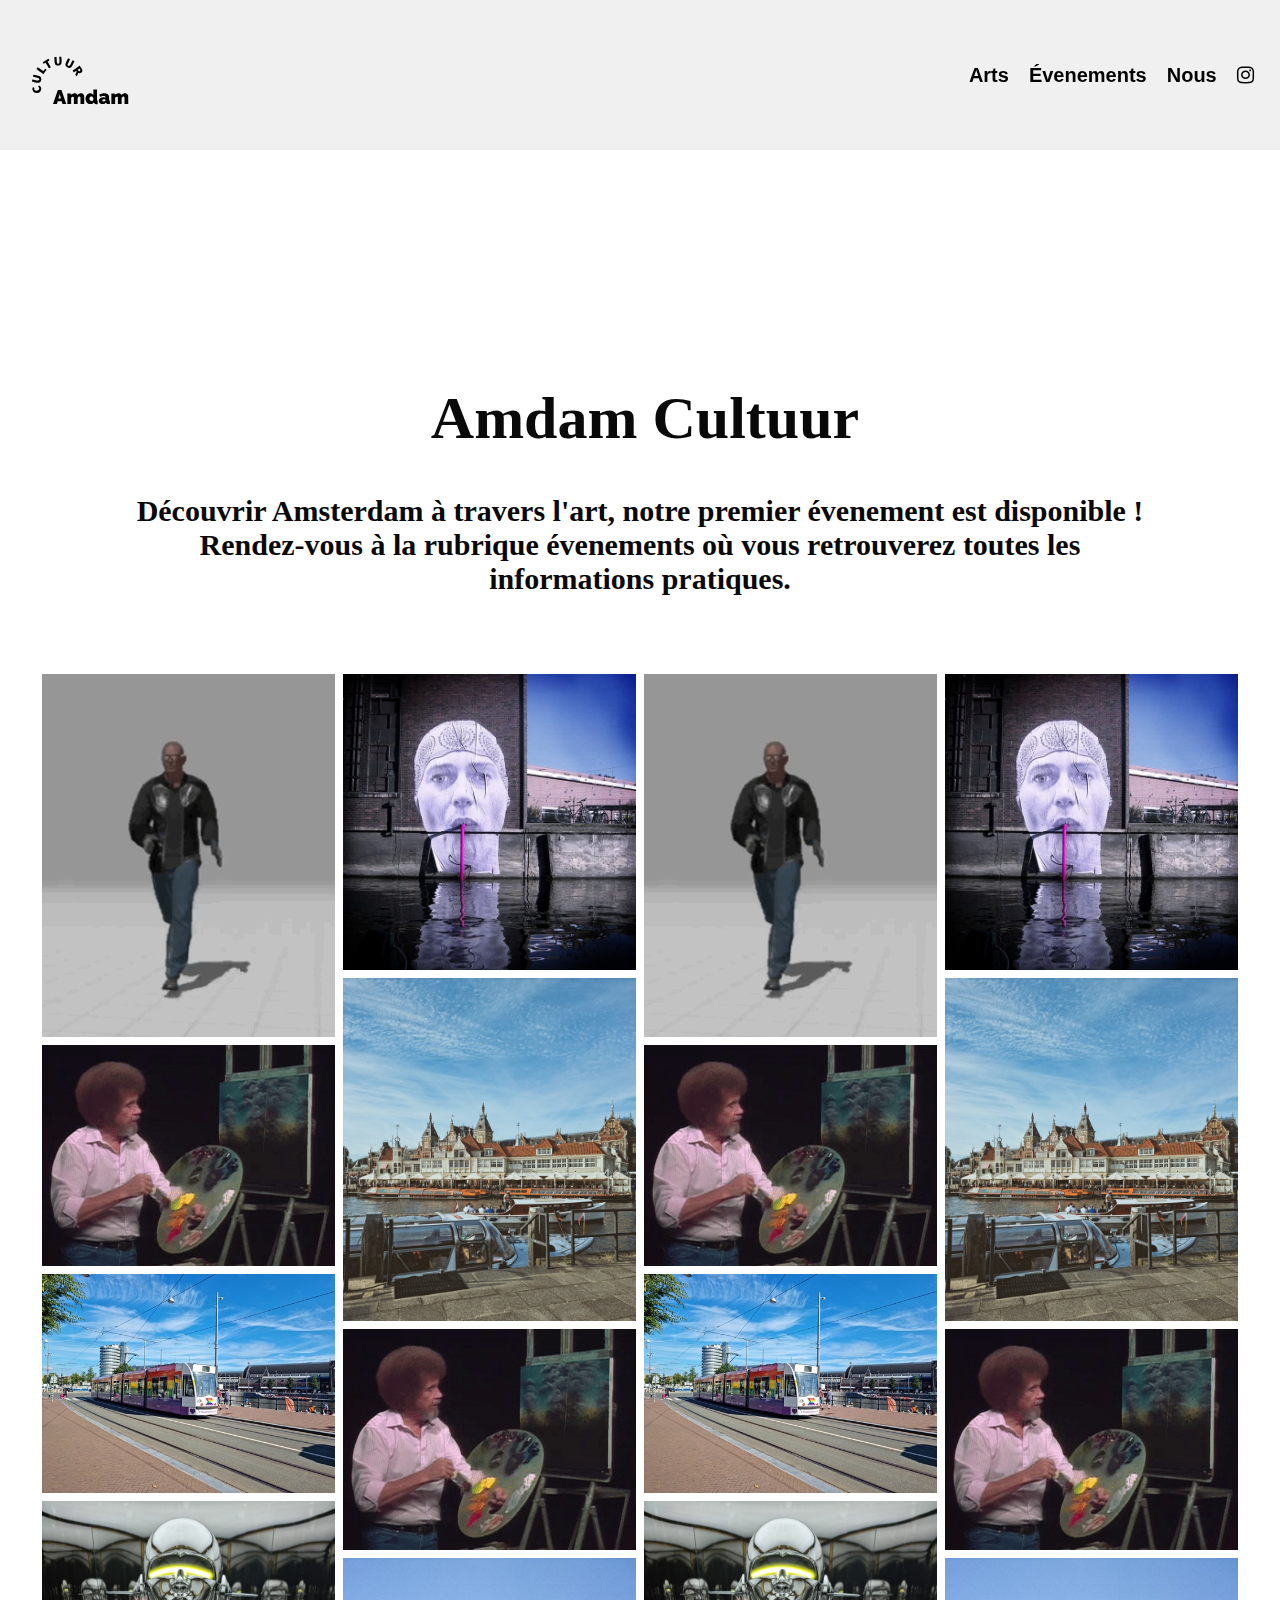
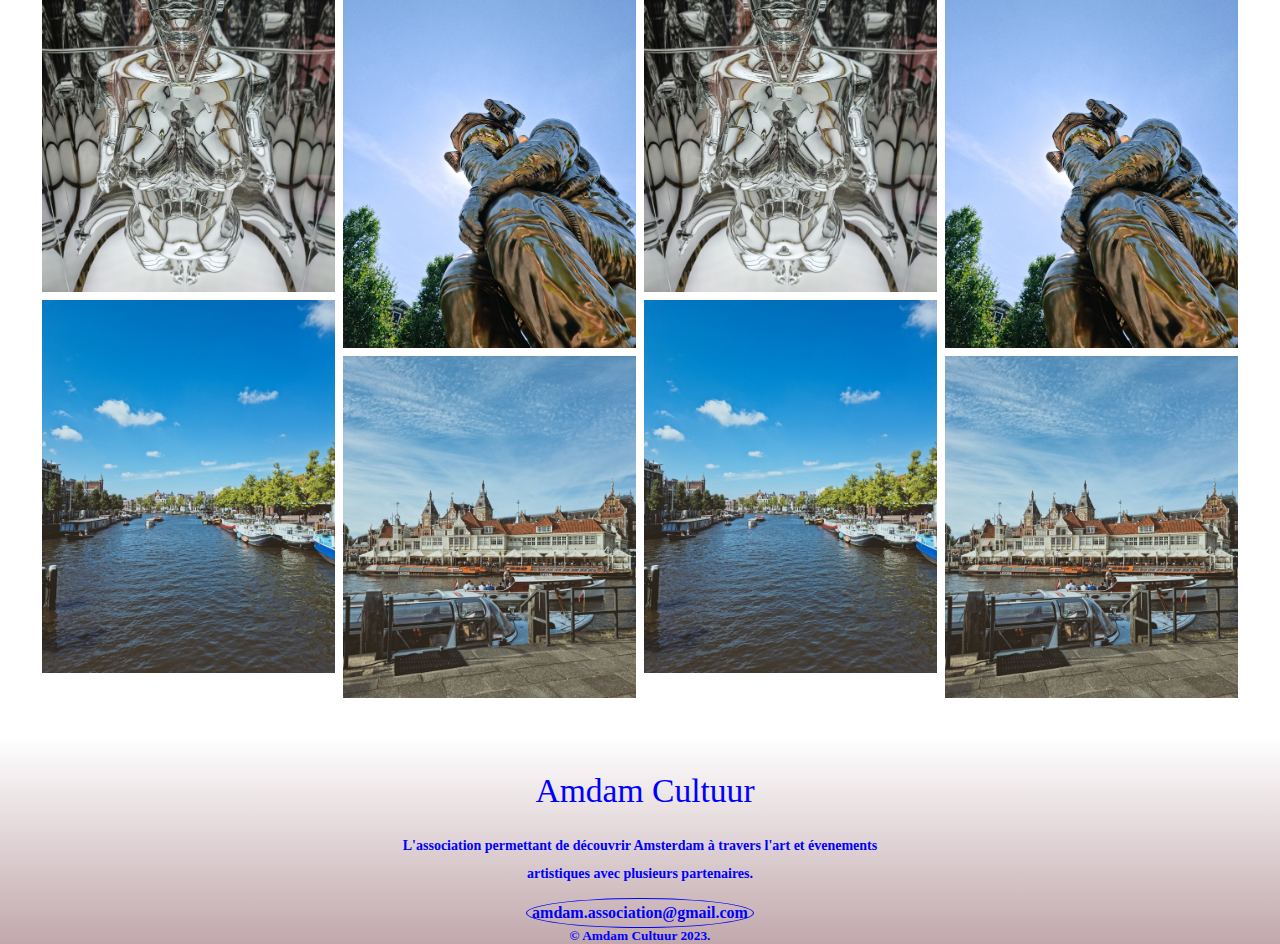
<file: index.html>
<!DOCTYPE html>
<html lang="fr-FR">
<head>
  <meta charset="UTF-8">
  <meta name="language" content="fr-FR">
  <meta name="viewport" content="width=device-width, initial-scale=1.0">
  <title>Amdam Cultuur . Amsterdam à travers l'art</title>
  <link rel="stylesheet" href="assets/css/reset.css" />
  <link rel="stylesheet" href="assets/css/style.css" />
  <link rel="stylesheet" href="https://cdnjs.cloudflare.com/ajax/libs/font-awesome/4.7.0/css/font-awesome.min.css">
  <meta property="og:site_name" content="AMDAM CULTUUR">
  <meta property="og:title" content="AMDAM CULTUUR">
  <meta property="og:url" content="https://www.amdamcultuur.fr">
  <meta property="og:type" content="website">
  <meta property="og:description" content="AMDAM CULTUUR est une association basée à Amsterdam permettant à tout public de découvrir la ville d'Amsterdam à travers l'art.">
  <meta name="robots" content="NOINDEX, NOFOLLOW">
  <meta name="keywords" content="amsterdam, association, culture, art, street art, architecture">
  <meta name="viewport" content="width=device-width, initial-scale=1.0">
</head>
<body>
  <!--START : header-->
  <header class="header">
    <div class="header__container flux">
      <a href="index.html"><img class="header__logo" src="assets/img/logo.svg" alt="logo de l'association amdam Cultuur"/></a>
      <nav>
        <ul class="header__list-link">
          <li class="header__link">
            <a href="arts.html">Arts</a>
          </li>
          <li class="header__link">
            <a href="evenements.html">Évenements</a>
          </li>
          <li class="header__link">
            <a href="nous.html">Nous</a>
          </li>
          <li>
            <a href="#" class="fa fa-instagram"></a>
          </li>
        </ul>
      </nav>
    </div>
    
  </header>
  <!--END : header-->
  <main>
   <div class="gallery__title">
     <h1>Amdam Cultuur</h1>
     <p> <br>Découvrir Amsterdam à travers l'art, notre premier évenement est disponible ! Rendez-vous à la rubrique évenements où vous retrouverez toutes les informations pratiques.</p>
   </div>
   <div class="row">
     <div class="column">
       <img src="assets/img/IMB_iSCrPm.gif" alt="gif homme qui court" style="width:100%">
       <img src="assets/img/de19df3ab90e1cf6e3a04b76fdc2ef1a.gif" alt="Peintre en image gif" style="width:100%">
       <img src="assets/img/1000006356.jpg" alt="tram devant gare centrale d'Amsterdam" style="width:100%">
       <img src="assets/img/1000006453.jpg" alt="statut en chrome au musée Moco" style="width:100%">
       <img src="assets/img/1000006405.jpg" alt="pont Amsterdam" style="width:100%">
     </div>
     <div class="column">
       <img src="assets/img/R.jfif" alt="street art à Amsterdam" style="width:100%">
       <img src="assets/img/1000006725-720.jpg" alt="Photo de la gare centrale d'Amsterdam" style="width:100%">
       <img src="assets/img/de19df3ab90e1cf6e3a04b76fdc2ef1a.gif" alt="Peintre en image gif" style="width:100%">
       <img src="assets/img/1000006723.jpg" alt="statue astronaute dorée Amsterdam" style="width:100%">
       <img src="assets/img/1000006725-720.jpg" alt="Photo de la gare centrale d'Amsterdam" style="width:100%">
     </div>
     <div class="column">
       <img src="assets/img/IMB_iSCrPm.gif" alt="art numérique homme qui court" style="width:100%">
       <img src="assets/img/de19df3ab90e1cf6e3a04b76fdc2ef1a.gif" alt="Peintre en image gif" style="width:100%">
       <img src="assets/img/1000006356.jpg" alt="tram devant la gare centrale d'Amsterdam" style="width:100%">
       <img src="assets/img/1000006453.jpg" alt="statut en chrome au musée Moco" style="width:100%">
       <img src="assets/img/1000006405.jpg" alt="pont Amsterdam" style="width:100%">
     </div>
     <div class="column">
       <img src="assets/img/R.jfif" alt="street art à Amsterdam" style="width:100%">
       <img src="assets/img/1000006725-720.jpg" alt="Photo de la gare centrale d'Amsterdam" style="width:100%">
       <img src="assets/img/de19df3ab90e1cf6e3a04b76fdc2ef1a.gif" alt="Peintre en image gif" style="width:100%">
       <img src="assets/img/1000006723.jpg" alt="statue astronaute dorée Amsterdam" style="width:100%">
       <img src="assets/img/1000006725-720.jpg" alt="Photo de la gare centrale d'Amsterdam" style="width:100%">
     </div>
   </div>
  </main>

  <!--START : main-->
  <!--START : footer-->
  <footer>
    <div class="footer__content">
      <h3>Amdam Cultuur</h3>
      <p>L'association permettant de découvrir Amsterdam à travers l'art et évenements artistiques avec plusieurs partenaires.</p>
      <a href="mailto:amdam.association@gmail.com?subject=Hello">amdam.association@gmail.com</a>
    <small>© Amdam Cultuur 2023.</small>
  </footer>
  <!--START : footer-->
  <script src="https://cdn.jsdelivr.net/npm/bootstrap@5.2.3/dist/js/bootstrap.bundle.min.js" integrity="sha384-kenU1KFdBIe4zVF0s0G1M5b4hcpxyD9F7jL+jjXkk+Q2h455rYXK/7HAuoJl+0I4" crossorigin="anonymous"></script>
</body>

</html>
</file>
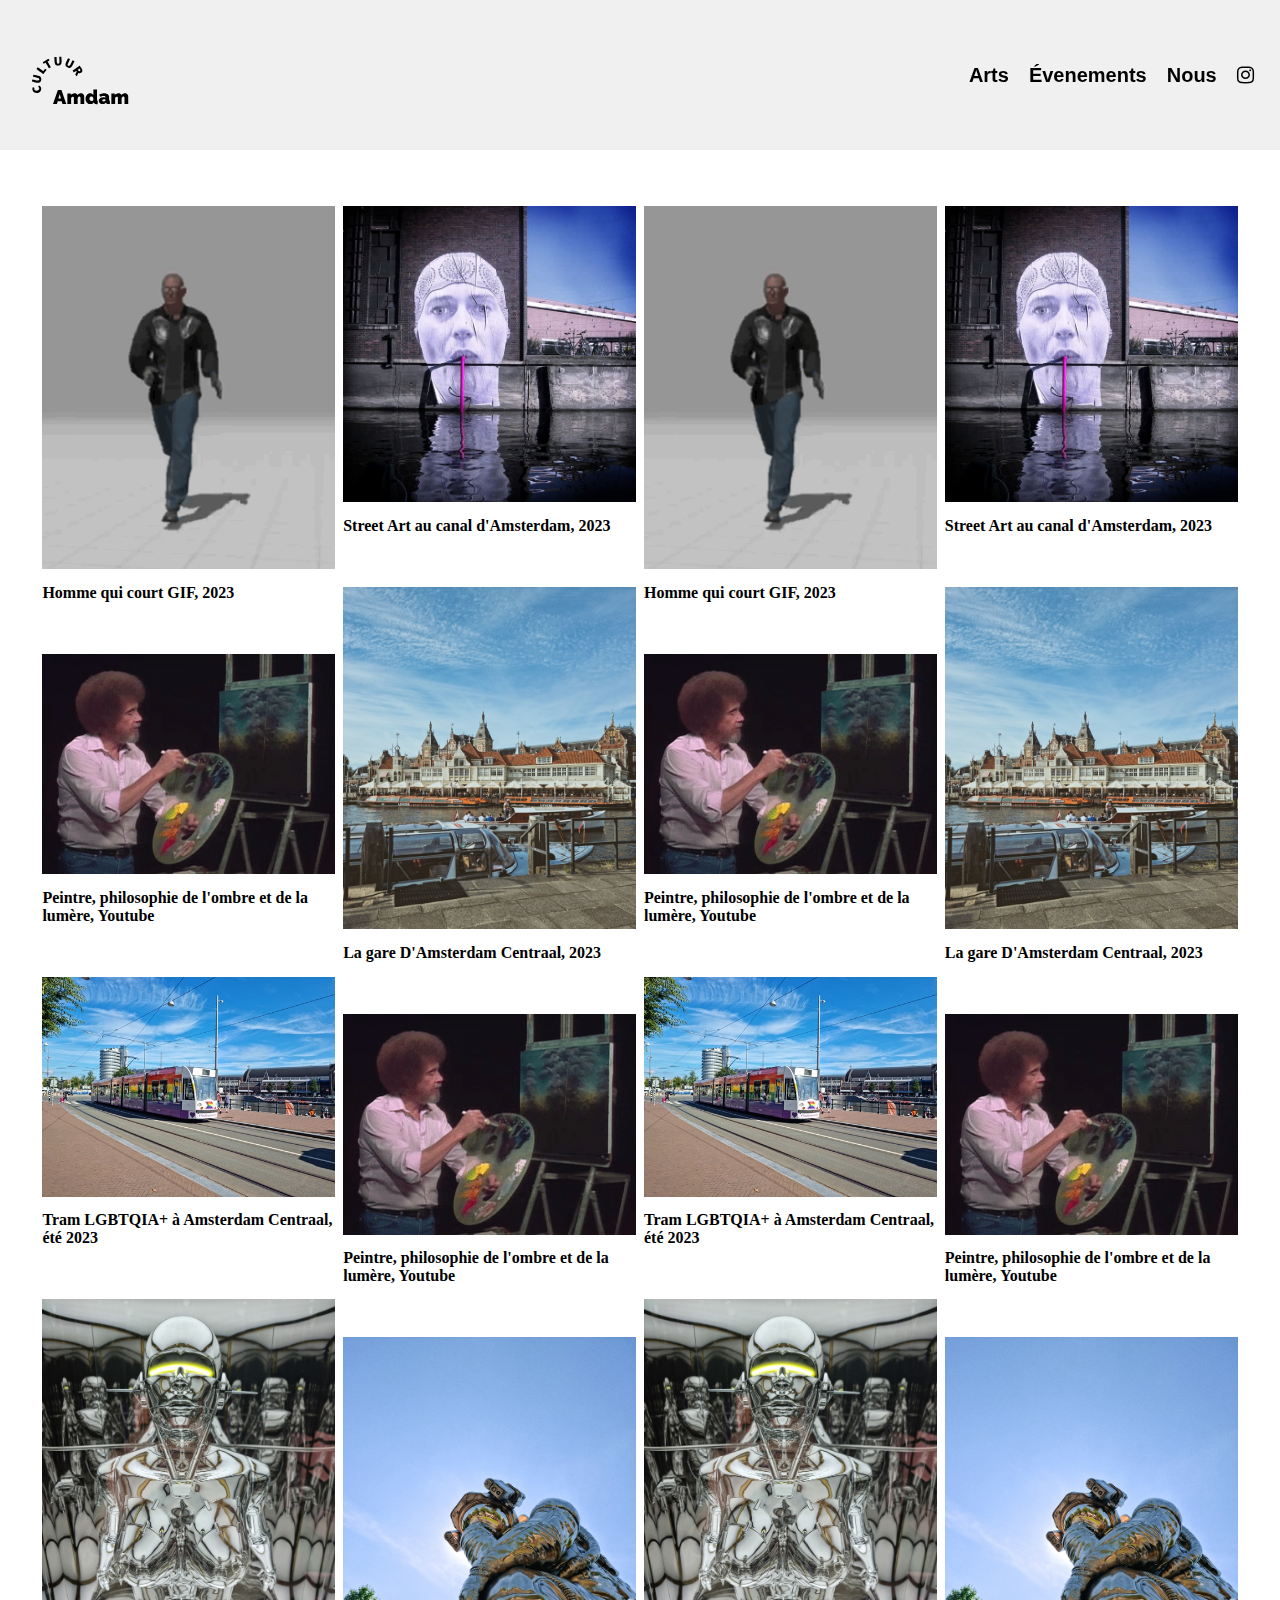
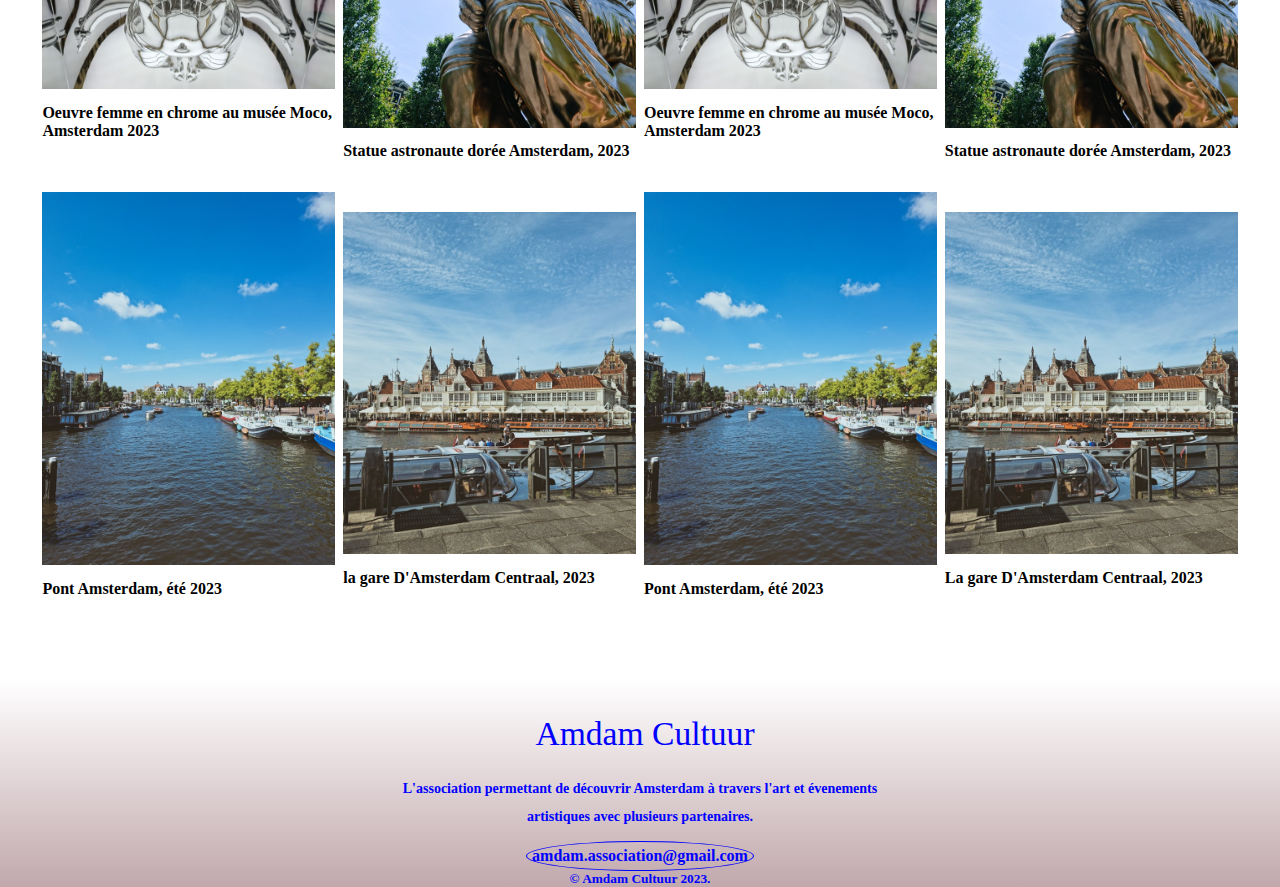
<file: arts.html>
<!DOCTYPE html>
<html lang="fr-FR">
<head>
  <meta charset="UTF-8">
  <meta name="language" content="fr-FR">
  <meta name="viewport" content="width=device-width, initial-scale=1.0">
  <title>Amdam Cultuur . Amsterdam à travers l'art</title>
  <link rel="stylesheet" href="assets/css/reset.css" />
  <link rel="stylesheet" href="assets/css/style.css" />
  <link rel="stylesheet" href="https://cdnjs.cloudflare.com/ajax/libs/font-awesome/4.7.0/css/font-awesome.min.css">
  <meta property="og:site_name" content="AMDAM CULTUUR">
  <meta property="og:title" content="AMDAM CULTUUR">
  <meta property="og:url" content="https://www.amdamcultuur.fr">
  <meta property="og:type" content="website">
  <meta property="og:description" content="AMDAM CULTUUR est une association basée à Amsterdam permettant à tout public de découvrir la ville d'Amsterdam à travers l'art.">
  <meta name="robots" content="NOINDEX, NOFOLLOW">
  <meta name="keywords" content="amsterdam, association, culture, art, street art, architecture">
  <meta name="viewport" content="width=device-width, initial-scale=1.0">
</head>
<body>
  <!--START : header-->
  <header class="header">
    <div class="header__container flux">
      <a href="index.html"><img class="header__logo" src="assets/img/logo.svg" alt="logo de l'association amdam Cultuur"/></a>
      <nav>
        <ul class="header__list-link">
          <li class="header__link">
            <a href="arts.html">Arts</a>
          </li>
          <li class="header__link">
            <a href="evenements.html">Évenements</a>
          </li>
          <li class="header__link">
            <a href="nous.html">Nous</a>
          </li>
          <li>
            <a href="#" class="fa fa-instagram"></a>
          </li>
        </ul>
      </nav>
    </div>
    
  </header>
  <!--END : header-->
  <div class="gallery__mansory">
  <div class="row">
    <div class="column">
      <figure>
        <img src="assets/img/IMB_iSCrPm.gif" alt="gif homme qui court" style="width:100%">
        <figcaption>Homme qui court GIF, 2023</figcaption>
      </figure>
      <img src="assets/img/de19df3ab90e1cf6e3a04b76fdc2ef1a.gif" alt="Peintre en image gif" style="width:100%">
      <figcaption>Peintre, philosophie de l'ombre et de la lumère, Youtube</figcaption>
      <img src="assets/img/1000006356.jpg" alt="tram devant la gare centrale d'Amsterdam" style="width:100%">
      <figcaption>Tram LGBTQIA+ à Amsterdam Centraal, été 2023</figcaption>
      <img src="assets/img/1000006453.jpg" alt="statut en chrome au musée Moco" style="width:100%">
      <figcaption>Oeuvre femme en chrome au musée Moco, Amsterdam 2023</figcaption>
      <img src="assets/img/1000006405.jpg" alt="pont Amsterdam" style="width:100%">
      <figcaption>Pont Amsterdam, été 2023</figcaption>
    </div>
    <div class="column">
      <img src="assets/img/R.jfif" alt="street art à Amsterdam" style="width:100%">
      <figcaption>Street Art au canal d'Amsterdam, 2023</figcaption>
      <img src="assets/img/1000006725-720.jpg" alt="Photo de la gare centrale d'Amsterdam" style="width:100%">
      <figcaption>La gare D'Amsterdam Centraal, 2023</figcaption>
      <img src="assets/img/de19df3ab90e1cf6e3a04b76fdc2ef1a.gif" alt="Peintre en image gif" style="width:100%">
      <figcaption>Peintre, philosophie de l'ombre et de la lumère, Youtube</figcaption>
      <img src="assets/img/1000006723.jpg" alt="statue astronaute dorée Amsterdam" style="width:100%">
      <figcaption>Statue astronaute dorée Amsterdam, 2023</figcaption>
      <img src="assets/img/1000006725-720.jpg" alt="Photo de la gare centrale d'Amsterdam" style="width:100%">
      <figcaption>la gare D'Amsterdam Centraal, 2023</figcaption>
    </div>
    <div class="column">
      <img src="assets/img/IMB_iSCrPm.gif" alt="art numérique homme qui court" style="width:100%">
      <figcaption>Homme qui court GIF, 2023</figcaption>
      <img src="assets/img/de19df3ab90e1cf6e3a04b76fdc2ef1a.gif" alt="Peintre en image gif" style="width:100%">
      <figcaption>Peintre, philosophie de l'ombre et de la lumère, Youtube</figcaption>
      <img src="assets/img/1000006356.jpg" alt="tram devant la gare centrale d'Amsterdam" style="width:100%">
      <figcaption>Tram LGBTQIA+ à Amsterdam Centraal, été 2023</figcaption>
      <img src="assets/img/1000006453.jpg" alt="statut en chrome au musée Moco" style="width:100%">
      <figcaption>Oeuvre femme en chrome au musée Moco, Amsterdam 2023</figcaption>
      <img src="assets/img/1000006405.jpg" alt="pont Amsterdam" style="width:100%">
      <figcaption>Pont Amsterdam, été 2023</figcaption>
    </div>
    <div class="column">
      <img src="assets/img/R.jfif" alt="street art à Amsterdam" style="width:100%">
      <figcaption>Street Art au canal d'Amsterdam, 2023</figcaption>
      <img src="assets/img/1000006725-720.jpg" alt="Photo de la gare centrale d'Amsterdam" style="width:100%">
      <figcaption>La gare D'Amsterdam Centraal, 2023</figcaption>
      <img src="assets/img/de19df3ab90e1cf6e3a04b76fdc2ef1a.gif" alt="Peintre en image gif" style="width:100%">
      <figcaption>Peintre, philosophie de l'ombre et de la lumère, Youtube</figcaption>
      <img src="assets/img/1000006723.jpg" alt="statue astronaute dorée Amsterdam" style="width:100%">
      <figcaption>Statue astronaute dorée Amsterdam, 2023</figcaption>
      <img src="assets/img/1000006725-720.jpg" alt="Photo de la gare centrale d'Amsterdam" style="width:100%">
      <figcaption>La gare D'Amsterdam Centraal, 2023</figcaption>
    </div>
  </div>
  </div>
  <!--START : footer-->
  <footer>
    <div class="footer__content">
      <h3>Amdam Cultuur</h3>
      <p>L'association permettant de découvrir Amsterdam à travers l'art et évenements artistiques avec plusieurs partenaires.</p>
      <a href="mailto:amdam.association@gmail.com?subject=Hello">amdam.association@gmail.com</a>
    <small>© Amdam Cultuur 2023.</small>
  </footer>
  <!--END : footer-->
  <script src="https://cdn.jsdelivr.net/npm/bootstrap@5.2.3/dist/js/bootstrap.bundle.min.js" integrity="sha384-kenU1KFdBIe4zVF0s0G1M5b4hcpxyD9F7jL+jjXkk+Q2h455rYXK/7HAuoJl+0I4" crossorigin="anonymous"></script>
</body>

</html>
</file>
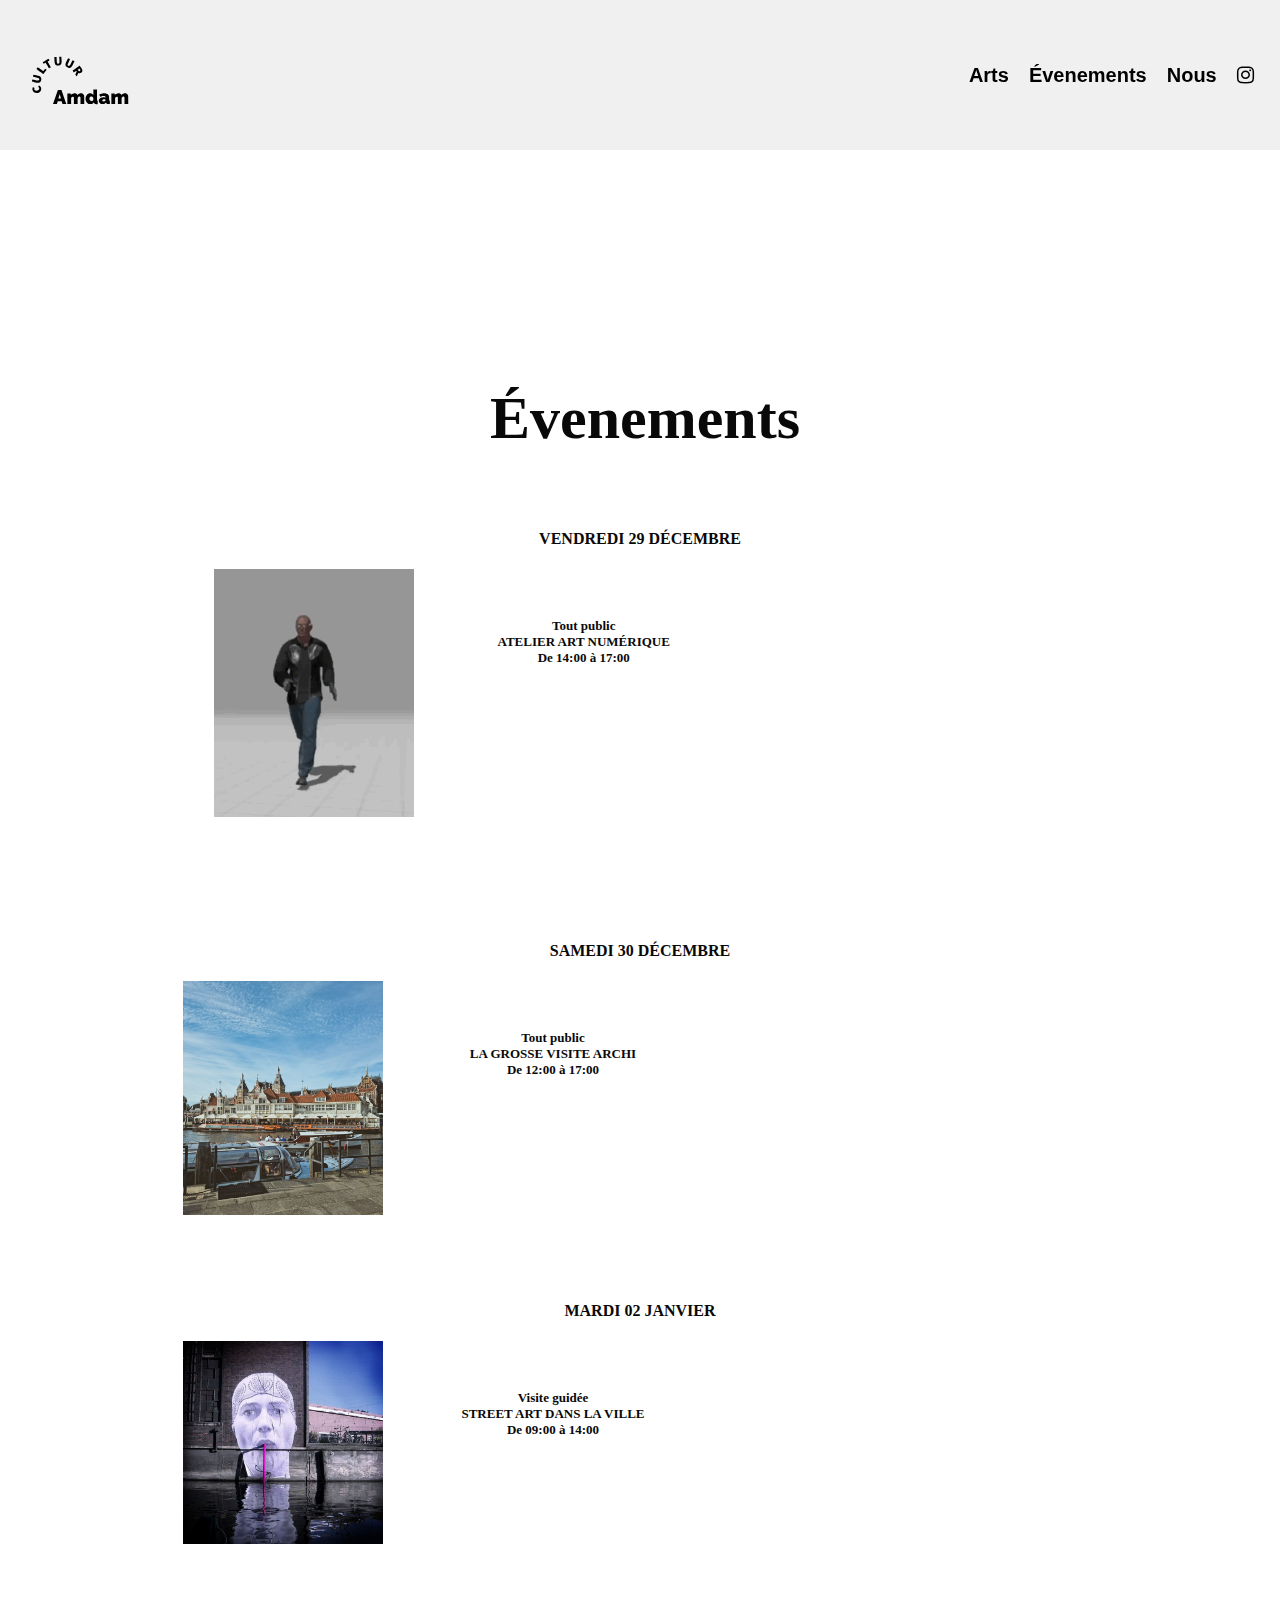
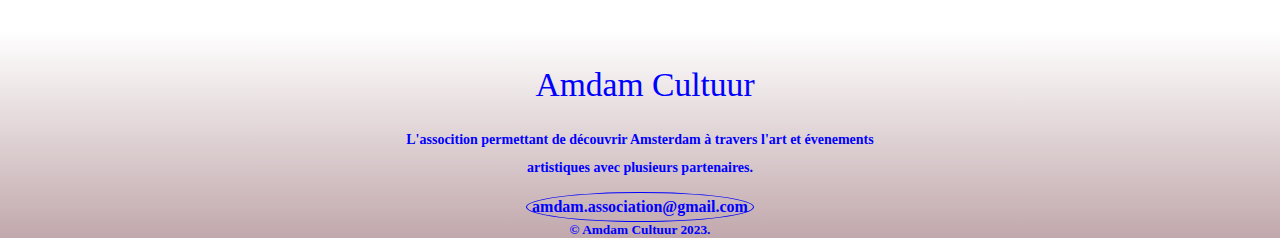
<file: evenements.html>
<!DOCTYPE html>
<html lang="fr-FR">
<head>
  <meta charset="UTF-8">
  <meta name="viewport" content="width=device-width, initial-scale=1.0">
  <title>Amdam Cultuur . Amsterdam à travers l'art</title>
  <link rel="stylesheet" href="assets/css/reset.css" />
  <link rel="stylesheet" href="assets/css/style.css" />
  <link rel="stylesheet" href="https://cdnjs.cloudflare.com/ajax/libs/font-awesome/4.7.0/css/font-awesome.min.css">
</head>
<body>
  <!--START : header-->
  <header class="header">
    <div class="header__container flux">
      <a href="index.html"><img class="header__logo" src="assets/img/logo.svg" alt="logo de l'entreprise Planity" /></a>
      <nav>
        <ul class="header__list-link">
          <li class="header__link">
            <a href="arts.html">Arts</a>
          </li>
          <li class="header__link">
            <a href="evenements.html">Évenements</a>
          </li>
          <li class="header__link">
            <a href="nous.html">Nous</a>
          </li>
          <li>
            <a href="#" class="fa fa-instagram"></a>
          </li>
        </ul>
      </nav>
    </div>
    
  </header>
  <!--END : header-->
  <div class="gallery__title">
    <h1>Évenements</h1>
  </div>
  <div class="events">
        <p>VENDREDI 29 DÉCEMBRE</p>
        <div class="events__tease">
            <div class="events__item">
              <div class="events__item-link">
                <a href="evenements1.html">
                  <figure>
                    <picture><img src="assets/img/IMB_iSCrPm.gif" class="events__image" alt="gif animataion homme qui court" style="width: 70%"></picture>
                  </figure>
                </a>
              </div>
              <div class="events__item-information">
                  <p class="events__tag">Tout public</p>
                  <p class="events__description">ATELIER ART NUMÉRIQUE</p>
                  <p class="events__hour">De 14:00 à 17:00</p></div>
              </div>
            </div>
        </div>
    </div>
    <div>
        <p>SAMEDI 30 DÉCEMBRE</p>
        <div class="events__tease">
            <div class="events__item">
              <div class="events__item-link">
                <a href="evenements.html/art-numerique/">
                  <figure>
                    <picture><img src="assets/img/1000006725-720.jpg" class="events__image" alt="" style="width: 70%"></picture>
                  </figure>
                </a>
              </div>
                <div class="events__item-information">
                  <p class="events__tag">Tout public</p>
                  <p class="events__description">LA GROSSE VISITE ARCHI</p>
                  <p class="events__hour">De 12:00 à 17:00</p>
                </div>
              </a>
            </div>
        </div>
    </div>
    <div>
        <p>MARDI 02 JANVIER</p>
        <div class="events__tease">
            <div class="events__item">
              <div class="events__item-link">
                <a href="evenements.html/art-numerique/">
                  <figure>
                    <picture><img src="assets/img/R.jfif" class="events__image" alt="" style="width:70%"></picture>
                  </figure>
                </a>
              </div>
                <div class="events__item-information">
                  <p class="events__tag">Visite guidée</p>
                  <p class="events__description">STREET ART DANS LA VILLE</p>
                  <p class="events__hour">De 09:00 à 14:00</p>
                </div>
              </a>
            </div>
        </div>
    </div>
  </div>

  <!--START : main-->
  <!--START : footer-->
  <footer>
    <div class="footer__content">
      <h3>Amdam Cultuur</h3>
      <p>L'assocition permettant de découvrir Amsterdam à travers l'art et évenements artistiques avec plusieurs partenaires.</p>
      <a href="mailto:amdam.association@gmail.com?subject=Hello">amdam.association@gmail.com</a>
    <small>© Amdam Cultuur 2023.</small>
  </footer>
  <!--START : footer-->
</body>

</html>
</file>
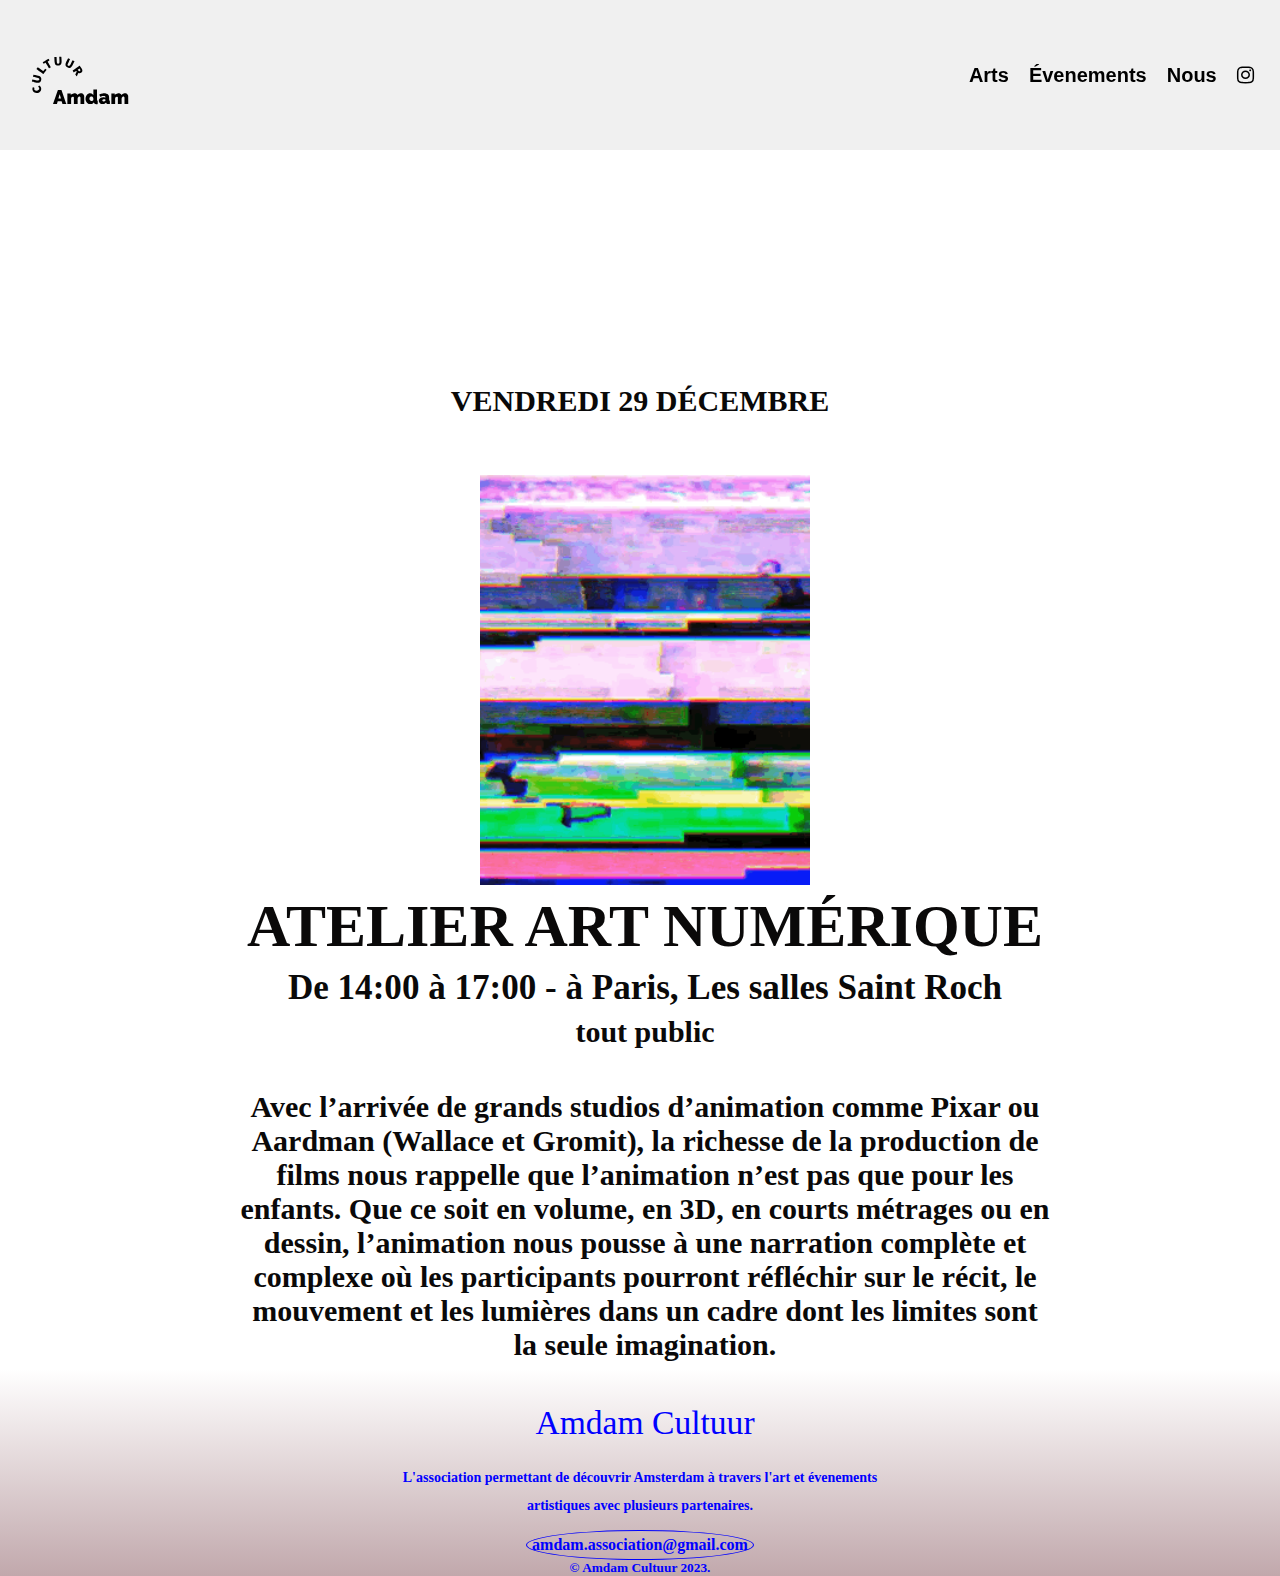
<file: evenements1.html>
<!DOCTYPE html>
<html lang="fr-FR">
<head>
  <meta charset="UTF-8">
  <meta name="viewport" content="width=device-width, initial-scale=1.0">
  <title>Amdam Cultuur . Amsterdam à travers l'art</title>
  <link rel="stylesheet" href="assets/css/reset.css" />
  <link rel="stylesheet" href="assets/css/style.css" />
  <link rel="stylesheet" href="https://cdnjs.cloudflare.com/ajax/libs/font-awesome/4.7.0/css/font-awesome.min.css">
</head>
<body>
  <!--START : header-->
  <header class="header">
    <div class="header__container flux">
      <a href="index.html"><img class="header__logo" src="assets/img/logo.svg" alt="logo de l'entreprise Planity" /></a>
      <nav>
        <ul class="header__list-link">
          <li class="header__link">
            <a href="arts.html">Arts</a>
          </li>
          <li class="header__link">
            <a href="evenements.html">Évenements</a>
          </li>
          <li class="header__link">
            <a href="nous.html">Nous</a>
          </li>
          <li>
            <a href="#" class="fa fa-instagram"></a>
          </li>
        </ul>
      </nav>
    </div>
    
  </header>
  <!--END : header-->

  <div class="gallery__title">
      <p>VENDREDI 29 DÉCEMBRE</p>
        <div class="events__agenda-details">
            <img class="events__image" src="assets/img/IMB_iSCrPm.gif" alt="gif homme qui court" style="width: 75%;">
            <h1>ATELIER ART NUMÉRIQUE</h1>
            <h3>De 14:00 à 17:00 - à Paris, Les salles Saint Roch</h3>
            <h4>tout public</h4>
            <dd><br>Avec l’arrivée de grands studios d’animation comme Pixar ou Aardman (Wallace et Gromit), la richesse de la production de films nous rappelle que l’animation n’est pas que pour les enfants. Que ce soit en volume, en 3D, en courts métrages ou en dessin, l’animation nous pousse à une narration complète et complexe où les participants pourront réfléchir sur le récit, le mouvement et les lumières dans un cadre dont les limites sont la seule imagination.</dd>
        </div>
  </div>

  <!--START : main-->
  <!--START : footer-->
  <footer>
    <div class="footer__content">
      <h3>Amdam Cultuur</h3>
      <p>L'association permettant de découvrir Amsterdam à travers l'art et évenements artistiques avec plusieurs partenaires.</p>
      <a href="mailto:amdam.association@gmail.com?subject=Hello">amdam.association@gmail.com</a>
    <small>© Amdam Cultuur 2023.</small>
  </footer>
  <!--START : footer-->
  <script src="https://cdn.jsdelivr.net/npm/bootstrap@5.2.3/dist/js/bootstrap.bundle.min.js" integrity="sha384-kenU1KFdBIe4zVF0s0G1M5b4hcpxyD9F7jL+jjXkk+Q2h455rYXK/7HAuoJl+0I4" crossorigin="anonymous"></script>
</body>

</html>
</file>
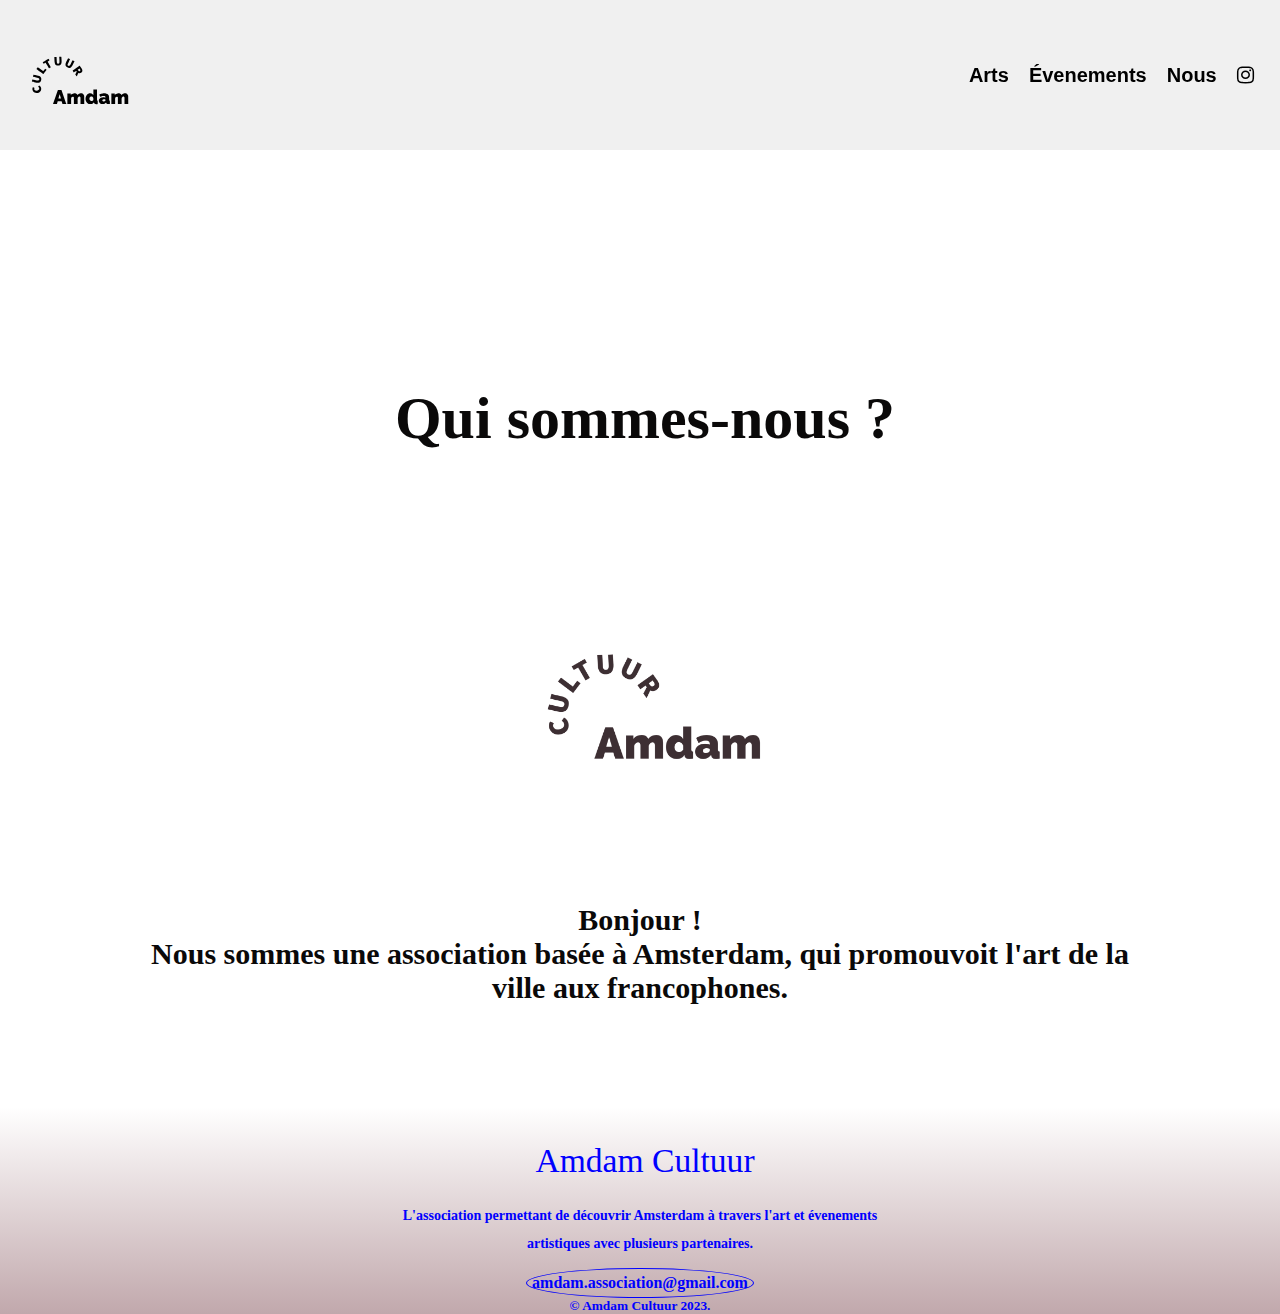
<file: nous.html>
<!DOCTYPE html>
<html lang="fr-FR">
<head>
  <meta charset="UTF-8">
  <meta name="language" content="fr-FR">
  <meta name="viewport" content="width=device-width, initial-scale=1.0">
  <title>Amdam Cultuur . Amsterdam à travers l'art</title>
  <link rel="stylesheet" href="assets/css/reset.css" />
  <link rel="stylesheet" href="assets/css/style.css" />
  <link rel="stylesheet" href="https://cdnjs.cloudflare.com/ajax/libs/font-awesome/4.7.0/css/font-awesome.min.css">
  <meta property="og:site_name" content="AMDAM CULTUUR">
  <meta property="og:title" content="AMDAM CULTUUR">
  <meta property="og:url" content="https://www.amdamcultuur.fr">
  <meta property="og:type" content="website">
  <meta property="og:description" content="AMDAM CULTUUR est une association basée à Amsterdam permettant à tout public de découvrir la ville d'Amsterdam à travers l'art.">
  <meta name="robots" content="NOINDEX, NOFOLLOW">
  <meta name="keywords" content="amsterdam, association, culture, art, street art, architecture">
  <meta name="viewport" content="width=device-width, initial-scale=1.0">
</head>
<body>
  <!--START : header-->
  <header class="header">
    <div class="header__container flux">
      <a href="index.html"><img class="header__logo" src="assets/img/logo.svg" alt="logo de l'association amdam Cultuur"/></a>
      <nav>
        <ul class="header__list-link">
          <li class="header__link">
            <a href="arts.html">Arts</a>
          </li>
          <li class="header__link text-dark">
            <a href="evenements.html">Évenements</a>
          </li>
          <li class="header__link">
            <a href="nous.html">Nous</a>
          </li>
          <li>
            <a href="#" class="fa fa-instagram"></a>
          </li>
        </ul>
      </nav>
    </div>
  </header>

  <main>
    <div class="gallery__title">
      <h1>Qui sommes-nous ?</h1>
      <a href="evenements1.html">
        <figure>
          <picture><img src="assets\img\Amdam-logos_transparent.png" class="events__image" alt="gif animataion homme qui court" style="width: 70%"></picture>
        </figure>
      </a>
      <p class="about__description"> <br>Bonjour ! <br>Nous sommes une association basée à Amsterdam, qui promouvoit l'art de la ville aux francophones. </p>
    </div>
  </main>
  <!--END : header-->
  <footer>
    <div class="footer__content">
      <h3>Amdam Cultuur</h3>
      <p>L'association permettant de découvrir Amsterdam à travers l'art et évenements artistiques avec plusieurs partenaires.</p>
      <a href="mailto:amdam.association@gmail.com?subject=Hello">amdam.association@gmail.com</a>
    <small>© Amdam Cultuur 2023.</small>
  </footer>
  <!--START : footer-->
  <script src="https://cdn.jsdelivr.net/npm/bootstrap@5.2.3/dist/js/bootstrap.bundle.min.js" integrity="sha384-kenU1KFdBIe4zVF0s0G1M5b4hcpxyD9F7jL+jjXkk+Q2h455rYXK/7HAuoJl+0I4" crossorigin="anonymous"></script>
</body>

</html>
</file>
<file: assets/css/style.css>
/* 
Convention de nomage : BEM
Block
Element
Modifier
*/

/*
FLUX
*/
* {
    box-sizing: border-box;
}

.flux {
    max-width: 1000px;
    margin-left: auto;
    margin-right: auto;
}

body, html {
    font-weight: 700;
}



/*
HEADER
*/

.header {
    background-color: white;
    position: fixed;
    width: 100%;
    height: auto;
    -webkit-backdrop-filter: blur(15px); /* assure la compatibilité avec safari */
    backdrop-filter: blur(15px);
    background-color: rgba(182, 182, 182, 0.2);
}

.header__container {
    display: flex;
    justify-content: space-between;
    padding: 0.1%;
    height: 80px;
}

.header__logo {
    display: flex;
    height: 70px;
    width: 100px;
    align-items: center;
}

.header__list-link {
    display: flex;
    column-gap: 20px;
    margin-right: 25px;
    align-items: center;
    height: 100%;
    font-size: 15px;
    font-family: 'Franklin Gothic Medium', 'Arial Narrow', Arial, sans-serif;
    list-style: none;
}
    
.header__link {
    color: blue (59, 59, 59);
}

a:hover {
    -webkit-backdrop-filter: blur(15px); /* assure la compatibilité avec safari */
    backdrop-filter: blur(15px);
    background-color: rgba(182, 182, 182, 0.2);
}

.fa {
    display: flex;
    column-gap: 1px;
    align-items: center;
}

@media screen and (min-width: 1024px) {
    .header__container {
      flex: 100%;
      margin-top: 0;
      max-width: 100%;
      size-adjust: 250%;
      height: 150px;
    }
    .header__logo {
        height: 150px;
        width: 150px;
      }
    .header__list-link {
        font-size: 20px;
        
    }
    .gallery__title {
        font-size: 30px;
    }
}

@media screen and (min-width: 1440px) {
    .header__container {
        flex: 100%;
        margin-top: 0;
        max-width: 100%;
        size-adjust: 200%;
        height: 200px;
      }
      .header__logo {
          height: 200px;
          width: 200px;
        }
      .header__list-link {
          font-size: 35px;
          padding: 35px;
      }
      .gallery__title {
        font-size: 35px;
    }
}

/*
WEB SITE AND GALLERY INTRDUCTION 
*/


h1, p, h2, h3, h4, dd {
    color: #0a0909;
    font-family: Gill Sans, Verdana;
    text-align: center;
}


/*
GALLERY
*/
.gallery__title {
    padding-top: 220px;
    text-align: center;
    padding-left: 10%;
    padding-right: 10%;
}


.row {
    display: -ms-flexbox; /* IE10 */
    display: flex;
    -ms-flex-wrap: wrap; /* IE10 */
    flex-wrap: wrap;
    width: 100%;
    padding-top: 70px; 
    padding-left: 3%;
    padding-right: 3%;
    padding-bottom: 3%;
}

/* Create four equal columns that sits next to each other */
.column {
    -ms-flex: 25%; /* IE10 */
    flex: 25%;
    max-width: 25%;
    padding: 0 4px;
}
  
.column img {
    margin-top: 8px;
    vertical-align: middle;
    width: 100%;
}
  
  /* Responsive layout - makes a two column-layout instead of four columns */
  @media screen and (max-width: 500px) {
    .column {
      -ms-flex: 100%;
      flex: 100%;
      max-width: 100%;
    }
}

  @media screen and (max-width: 800px) {
    .column {
      -ms-flex: 50%;
      flex: 50%;
      max-width: 50%;
    }
}

@media screen and (min-width: 1024px) {
    .gallery__title {
        padding-top: 30%;
    }
    .events__title {
        padding-top: 30%;
    }
}
  
  /* Responsive layout - makes the two columns stack on top of each other instead of next to each other */

  /*
FOOTER
*/
footer {
    position:static ;
    bottom: 0;
    left: 0;
    right: 0;
    background: linear-gradient(white, rgb(193, 168, 172));
    height: auto;
    width: auto;
    padding-top: 30px;
}

.footer__content {
    display: flex;
    align-items: center;
    justify-content: center;
    flex-direction: column;
    text-align: center;
}

.footer__content h3 {
    font-size: 2.1rem;
    font-weight: 500;
    text-transform: capitalize;
    line-height: 3rem;
    color: blue;
}

.footer__content p {
    max-width: 500px;
    margin: 10px auto;
    line-height: 28px;
    font-size: 14px;
    color: blue;
}


.footer__content a {
    text-decoration: none;
    color: blue;
    border: 1.1px solid blue;
    padding: 5px;
    border-radius: 50%;
}

.footer__content a i{
    font-size: 1.1rem;
    width: 20px;
    transition: color .4s ease;
}

.footer__content small {
    color: blue;

}


.footer__content  a:hover i {
    color: aqua;
}

@media (max-width:500px) {
    .footer__content{
      display: flex;
      margin-top: 250px;
    }
}

/*
EVENTS PAGE
*/
.events {
    padding-top: 70px; 
    padding-left: 3%;
    padding-right: 3%;
    padding-bottom: 3%;
}

.events__image {
    display: block;
    margin-left: auto;
    margin-right: auto;
    max-width: 200px;
    padding-top: 7%;
    
}
.events__item-information {
    padding-left: 10%;
    padding-right: 10%;
    padding-bottom: 20%;
    font-size: 13px;
}

@media (min-width:600px) {
    .events__title {
        text-align: center;
    }
    .events__item {
        display: grid;
        grid-template-columns: 300px 250px;
        text-align: left;
        padding-bottom: 80px;
        padding-left: 10%;
    }
    .events__image {
        width: 200px;
        align-items: center;
    }
    .events__item-information {
        padding-top: 70px;
    }
}

/*
FIRST EVENTS PAGE
*/

.events__title {
    padding-top: 220px;
}


.events__agenda1 {
    padding-top: 220px;
    align-items: center;
}

.events__agenda-details {
    padding-left: 10%;
    padding-right: 10%;
}

.events__image {
    display: block;
    margin-left: auto;
    margin-right: auto;
    max-width: 340px;
    padding-top: 7%;
    
}

.events__image, h1, h3, h4, dd {
    padding-left: 10px;
    padding-bottom: 7px;
}

/*
ARTS PAGE
*/

.gallery__mansory {
    padding-top: 10%;
    align-items: center;
}

figcaption {
    padding-bottom: 15%;
    padding-top: 5%;
}

/*
ABOUT US PAGE
*/
@media (min-width:498px) {
    .about__description {
        padding-bottom: 10%;
    }
}
</file>
